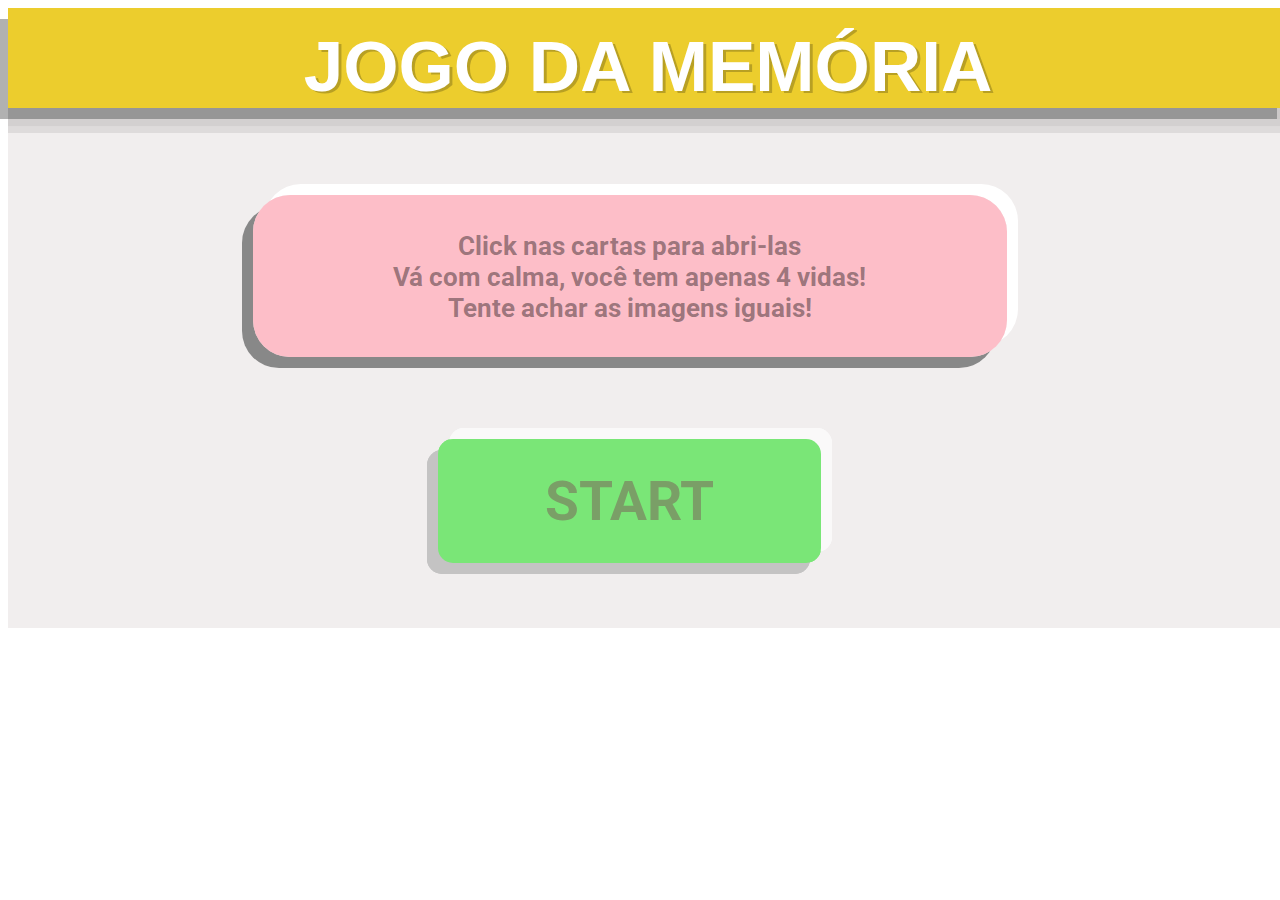
<file: index.html>
<!DOCTYPE html>
<html lang="en">
<head>
    <meta charset="UTF-8">
    <meta http-equiv="X-UA-Compatible" content="IE=edge">
    <meta name="viewport" content="width=device-width, initial-scale=1.0">
    <link rel="stylesheet" href="./css/styles-home.css">
    <link href="https://fonts.googleapis.com/css2?family=Roboto:wght@700&display=swap" rel="stylesheet">
    <title>Memory Game</title>
</head>
<body>
    <div class="home-page">
        <div class="title-home-page">
            <div class="game-name-text">
                JOGO DA MEMÓRIA 
            </div>
        </div>
        <div class="how-to-play">
            <div class="how-to-text">
                Click nas cartas para abri-las<br>
                Vá com calma, você tem apenas 4 vidas! <br>
                Tente achar as imagens iguais!
            </div>
        </div>
        <div class="start-btn">
            <button id="start" class="start-btn start-txt"><a class="start-txt" href="./html/lvl1.html">START</button></a>
        </div>
    </div> 

</body>
</html>
</file>
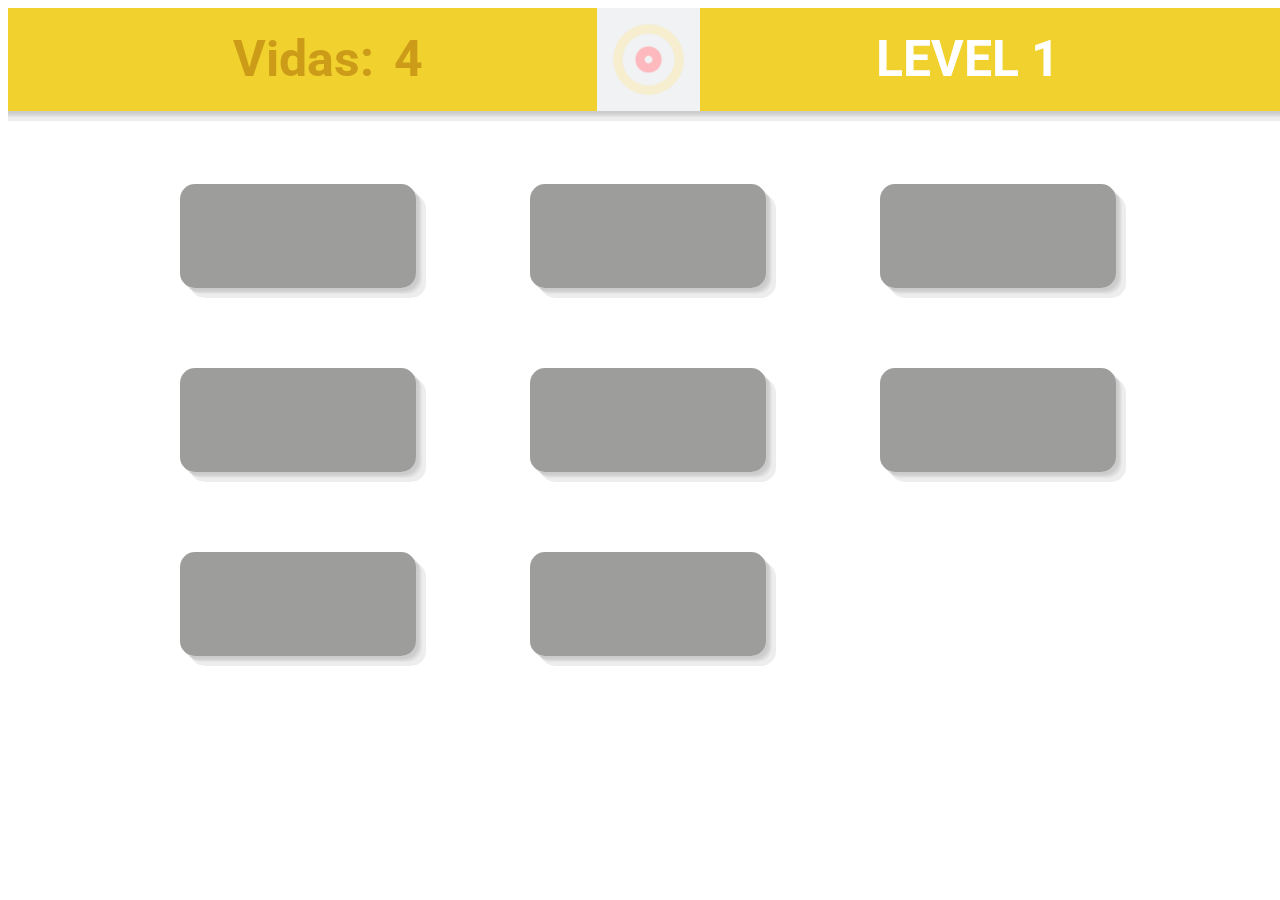
<file: html/lvl1.html>
<!DOCTYPE html>
<html lang="en">
<head>
    <meta charset="UTF-8">
    <meta http-equiv="X-UA-Compatible" content="IE=edge">
    <meta name="viewport" content="width=device-width, initial-scale=1.0">
    <link rel="stylesheet" href="../css/styles-lvl1.css">
    <link href="https://fonts.googleapis.com/css2?family=Roboto:wght@700&display=swap" rel="stylesheet">

    <title>Jogo da Memória - Level 1</title>
</head>
<body>
    <div id="lvl1" class="lvl1">
        <div class="lvl1-header">
            <div class="lvl1-lifes">
                Vidas: <span id="lifes"></span>
            </div>
            <div class="gif">
                <img  src="../img/Ripple-7.1s-224px.gif" alt="">
            </div>
            <div class="lvl1-lvl">LEVEL 1</div>
        </div>

        <div id="board" class="board">


        </div>

        <div class="loose" id="loose">
            <div class="container">
                Você perdeu... Que pena!!<br>
                Vamos tentar novamente?
            </div>
            <div class="start-txt">
                <button class="start-btn start-txt"><a class="start-txt" href="../index.html">TRY AGAIN</button></a>
            </div>
        </div>

        <div class="win" id="win">
            <div class="container how-to-text">
                PARABÉNS!! Você ganhou mais vidas! <br>
                Vamos para o próximo nível! <br>  
                Boa sorte! <br>
            </div>
            <div class="start-txt">
                <button class="start-btn start-txt next"><a class="start-txt" href="../html/lvl2.html">NEXT</button></a>
            </div>
        </div>



    </div>

    <script src="../js/lvl1.js"></script>    
       
  
</body>
</html>
</file>
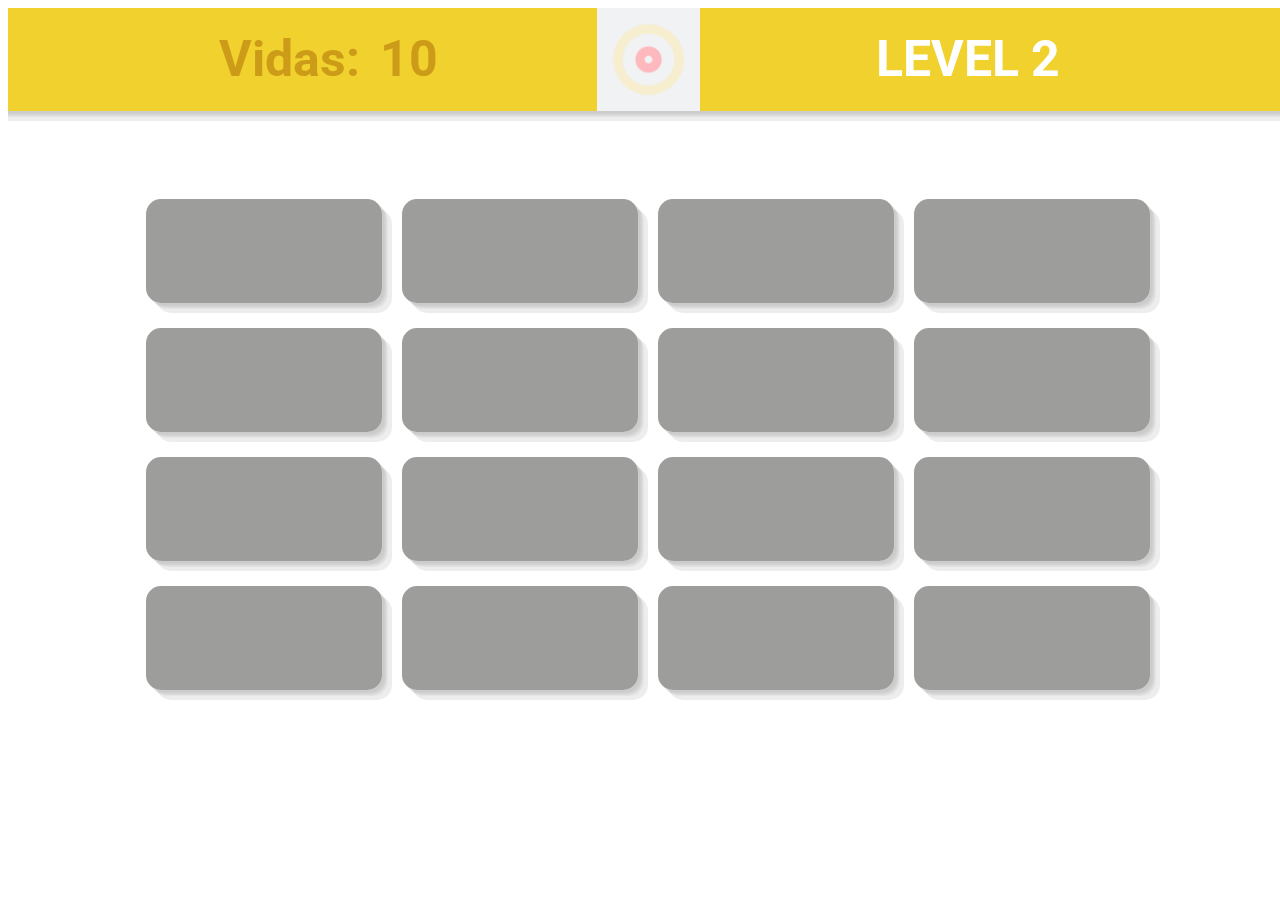
<file: html/lvl2.html>
<!DOCTYPE html>
<html lang="en">
<head>
    <meta charset="UTF-8">
    <meta http-equiv="X-UA-Compatible" content="IE=edge">
    <meta name="viewport" content="width=device-width, initial-scale=1.0">
    <link rel="stylesheet" href="../css/styles-lvl2.css">
    <link href="https://fonts.googleapis.com/css2?family=Roboto:wght@700&display=swap" rel="stylesheet">

    <title>Memory Game - Level 2</title>
</head>
<body>
    <div id="lvl1" class="lvl1">
        <div class="lvl1-header">
            <div class="lvl1-lifes">
                Vidas: <span id="lifes"></span>
            </div>
            <div class="gif">
                <img  src="../img/Ripple-7.1s-224px.gif" alt="">
            </div>
            <div class="lvl1-lvl">LEVEL 2</div>
        </div>

        <div id="board" class="board">


        </div>

        <div class="loose" id="loose">
            <div class="container">
                Poxa... as  vidas acabaram... <br>
                Sem problemas! <br>
                Vamos tentar novamente?
            </div>
            
            <div class="start-txt">
                <button class="start-btn start-txt"><a class="start-txt" href="../html/lvl2.html">TRY AGAIN</button></a>
            </div>
        </div>

        <div class="win" id="win">
            <div class="container how-to-text">
                PARABÉNS!! Você ganhou mais vidas! <br>
                Vamos para o próximo nível! <br>  
                Boa sorte! <br>
            </div>
            <div class="start-txt">
                <button class="start-btn start-txt"><a class="start-txt" href="../html/lvl3.html">NEXT!</button></a>
            </div>
            
        </div>

    </div>

    <script src="../js/lvl2.js"></script>
</body>
</html>
</file>
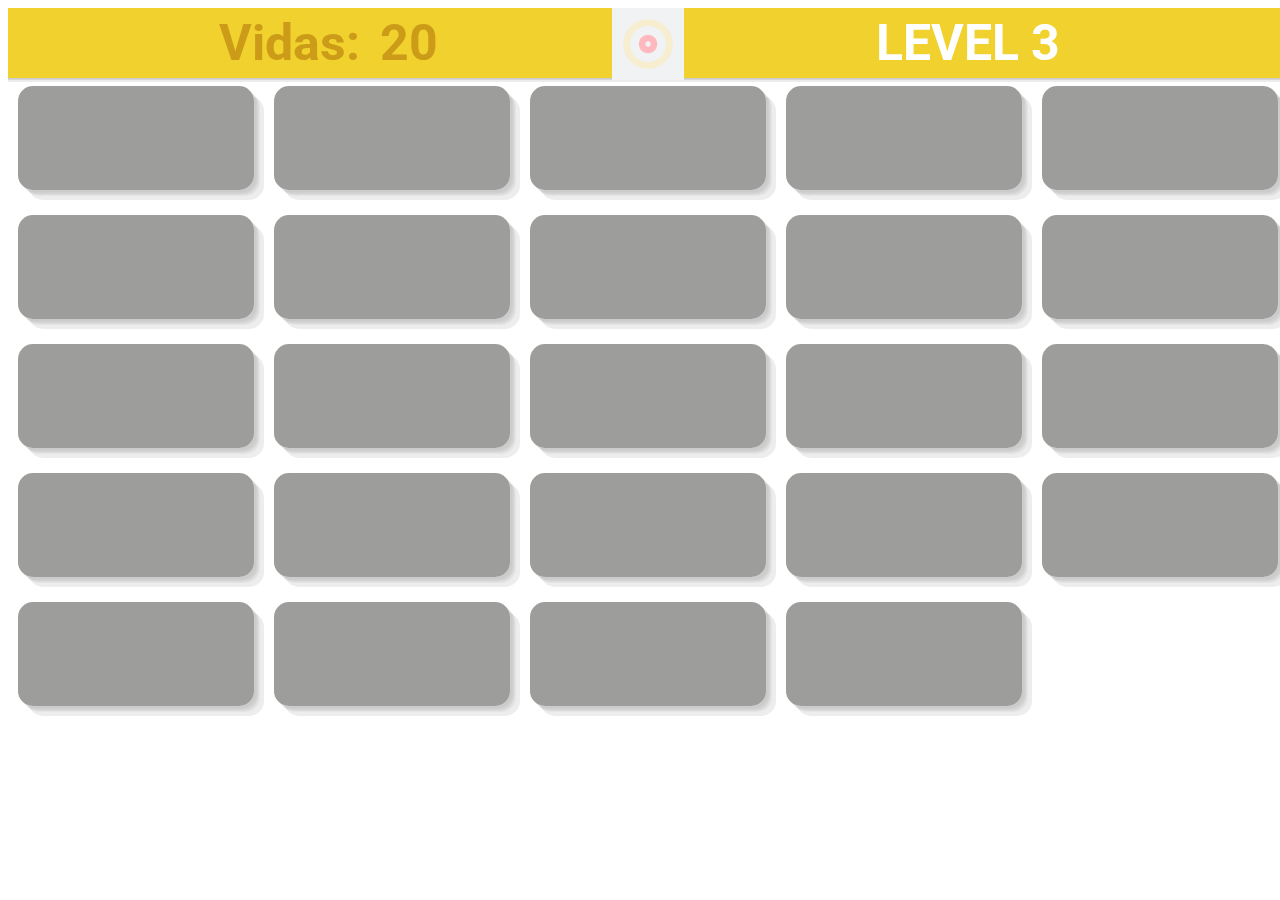
<file: html/lvl3.html>
<!DOCTYPE html>
<html lang="en">
<head>
    <meta charset="UTF-8">
    <meta http-equiv="X-UA-Compatible" content="IE=edge">
    <meta name="viewport" content="width=device-width, initial-scale=1.0">
    <link rel="stylesheet" href="../css/styles-lvl3.css">
    <link href="https://fonts.googleapis.com/css2?family=Roboto:wght@700&display=swap" rel="stylesheet">

    <title>Memory Game - Level 3</title>
</head>
<body>
    <div id="lvl1" class="lvl1">
        <div class="lvl1-header">
            <div class="lvl1-lifes">
                Vidas: <span id="lifes"></span>
            </div>
            <div class="gif">
                <img  src="../img/Ripple-7.1s-224px.gif" alt="">
            </div>
            <div class="lvl1-lvl">LEVEL 3</div>
        </div>

        <div id="board" class="board"> </div>

        <div class="loose" id="loose">
            <div class="container">
                Você chegou tão longe... que pena! <br>
                Não desista agora! <br>
                Vamos tentar de novo?
            </div>
            
            <div class="start-txt">
                <button class="start-btn start-txt"><a class="start-txt" href="../html/lvl3.html">TRY AGAIN</button></a>
            </div>
        </div>

        <div class="win" id="win">
            <div class="container how-to-text">
                PARABÉNS!! Você tem uma ótima memória. <br>
                Jogar novamente? <br>  
            </div>
            <div class="start-txt">
                <button class="start-btn start-txt"><a class="start-txt" href="../index.html">PLAY AGAIN!</button></a>
            </div>
            <div class="btn-significado">
                Quer saber o que cada glifo significa?
                <button class="start-btn start-txt"><a class="start-txt" href="../html/significado.html">SIGNIFICADOS</button></a>
            </div>
        </div>
    </div>

    <script src="../js/lvl3.js"></script>
</body>
</html>
</file>
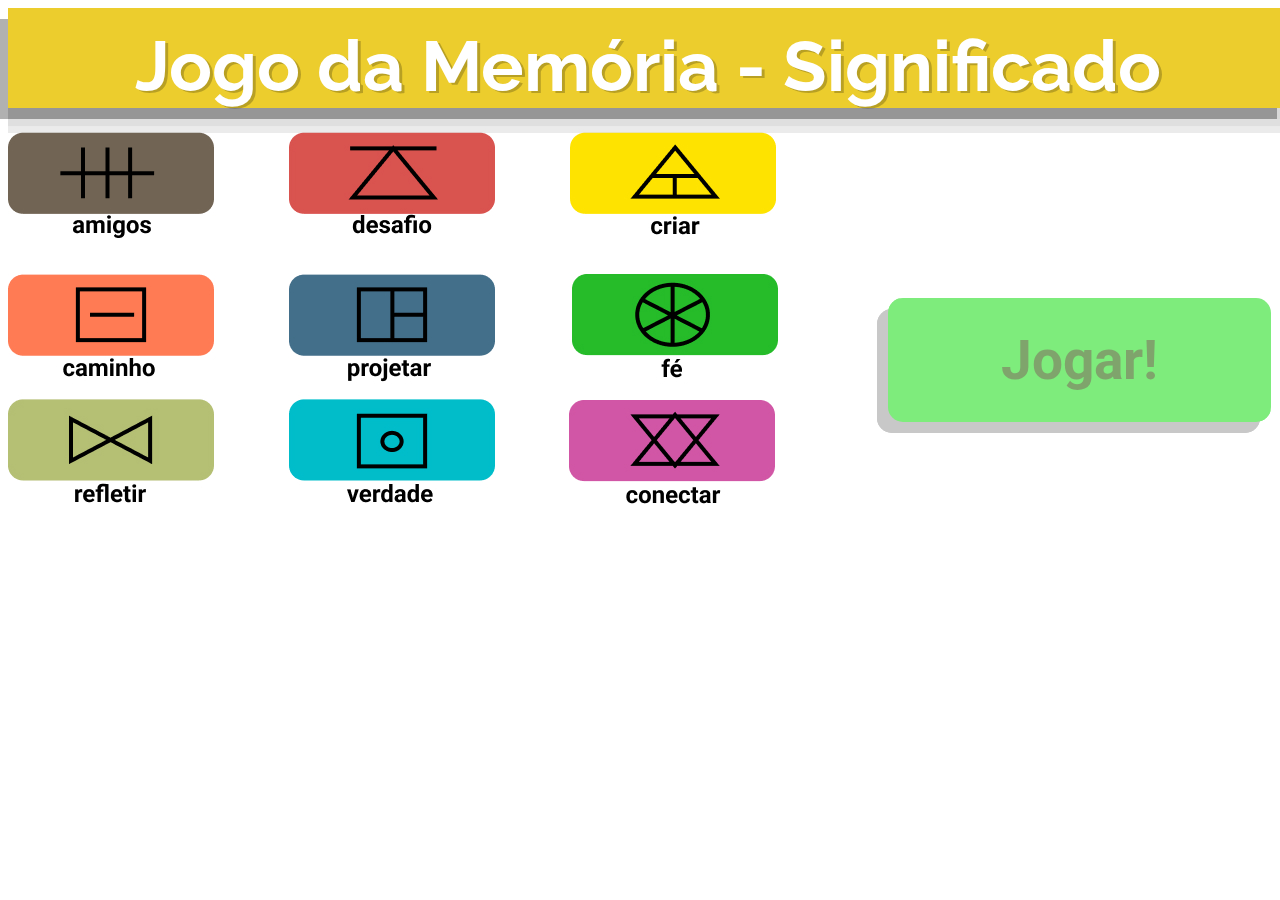
<file: html/significado.html>
<!DOCTYPE html>
<html lang="en">
<head>
    <meta charset="UTF-8">
    <meta http-equiv="X-UA-Compatible" content="IE=edge">
    <meta name="viewport" content="width=device-width, initial-scale=1.0">
    <link rel="stylesheet" href="../css/significado.css">
    <link href="https://fonts.googleapis.com/css2?family=Roboto:wght@700&display=swap" rel="stylesheet">
    <link href="https://fonts.googleapis.com/css2?family=Raleway:wght@200;700&display=swap" rel="stylesheet">
    <title>Memory Game</title>
</head>
<body>
    <div class="home-page">
        <div class="title-home-page">
            <div class="game-name-text">
                Jogo da Memória - Significado
            </div>
        </div>
        <div class="significados">
            <img class="sig" src="../img/cardssignificados.jpg" alt="">
        </div>
        <div class="start-btn">
            <button id="start" class="start-btn start-txt"><a class="start-txt" href="../html/lvl1.html">Jogar!</button></a>
        </div>
    </div> 

</body>
</html>
</file>
<file: css/styles-home.css>
.home-page {
  position: relative;
  width: 1280px;
  height: 620px;

  background: #f1eeee;
}

.title-home-page {
  position: absolute;
  width: 1280px;
  height: 100px;
  left: 0px;
  top: 0px;
  background: #eccd2d;
  box-shadow: -11px 11px 0px #b1b1b1, 11px -11px 0px #ffffff;
}

.game-name-text {
  position: absolute;
  width: 1280px;
  height: 100px;
  left: 0px;
  top: 0px;

  font-family: "Raleway", sans-serif;
  font-style: normal;
  font-weight: bold;
  font-size: 71.1111px;
  line-height: 83px;
  display: flex;
  align-items: flex-end;
  text-align: center;
  justify-content: space-around;

  color: #ffffff;
  box-shadow: 0px 11px 0px rgba(0, 0, 0, 0.032),
    0px 18.1px 0px rgba(0, 0, 0, 0.048), 0px 25px 0px rgba(0, 0, 0, 0.08);

  text-shadow: 3px 2px 0px rgba(0, 0, 0, 0.22);
}

.how-to-play {
  position: absolute;
  width: 753.76px;
  height: 162.02px;
  left: 245px;
  top: 187px;
  background: #ffffff;
  border-radius: 40px;
  border-radius: 37px;
  background: rgba(255, 182, 193, 0.863);
  box-shadow: -11px 11px 0px #888888, 11px -11px 0px #ffffff;
  opacity: 1;
  transition: 0.3s;
}

.how-to-text {
  width: 753.76px;
  height: 162.02px;
  left: 245px;
  top: 252px;
  font-family: "Roboto", sans-serif;
  font-style: normal;
  font-weight: bold;
  font-size: 26.4167px;
  line-height: 31px;
  display: flex;
  align-items: center;
  text-align: center;
  justify-content: space-around;
  color: rgba(0, 0, 0, 0.4);
  border-radius: 40px;
}

.start-btn {
  position: absolute;
  width: 383px;
  height: 123.77px;
  left: 430px;
  top: 431px;
  border: none;

  background: #48e445;

  border-radius: 15px;
  box-shadow: -11px 11px 0px #b1b1b1, 11px -11px 0px #ffffff;
  opacity: 0.7;
}

.start-btn:hover {
  opacity: 1;
}

.start-txt {
  position: absolute;
  width: 383px;
  height: 124px;
  left: 0px;
  top: 0px;

  font-family: Roboto;
  font-style: normal;
  font-weight: bold;
  font-size: 55.009px;
  line-height: 64px;
  display: flex;
  align-items: center;
  text-align: center;
  justify-content: center;
  text-decoration: none;
  color: #497e2f;
  border-color: white;

  opacity: 1;
  transition: 0.3s;
}

.start-txt:hover {
  opacity: 1;
  color: white;
}

.how-to-play:hover {
  opacity: 0.5;
  background-color: red;
}

.how-to-text:hover {
  color: white;
}
</file>
<file: css/styles-lvl1.css>
body {
  width: 1280px;
  height: 717px;
}

html {
  width: 1280px;
  height: 717px;
}
.lvl1 {
  position: relative;
  width: 1280px;
  height: 720px;

  background: #ffffff;
}

.lvl1-header {
  position: absolute;
  width: 1280px;
  height: 103px;
  left: 0px;
  top: 0px;

  background: #f0d12d;
  box-shadow: 0px 2.3px 0px rgba(0, 0, 0, 0.022),
    0px 3.4px 0px rgba(0, 0, 0, 0.031), 0px 4.4px 0px rgba(0, 0, 0, 0.039),
    0px 5.8px 0px rgba(0, 0, 0, 0.048), 0px 10px 0px rgba(0, 0, 0, 0.07);
}

.lvl1-lifes {
  position: absolute;
  width: 640px;
  height: 103px;
  left: 0px;
  top: 0px;
  font-family: Roboto;
  font-style: normal;
  font-weight: bold;
  font-size: 50px;
  line-height: 59px;
  display: flex;
  align-items: center;
  justify-content: center;
  color: #cc9c19;

  color: #cc9c19;
}

.lvl1-lvl {
  position: absolute;
  width: 640px;
  height: 103px;
  left: 640px;
  top: 0px;
  font-family: Roboto;
  font-style: normal;
  font-weight: bold;
  font-size: 50px;
  line-height: 59px;
  display: flex;
  align-items: center;
  text-align: center;
  color: #ffffff;
  justify-content: space-evenly;

  color: #ffffff;
}

.board {
  position: absolute;
  width: 1280px;
  height: 617px;
  left: calc(50% - 1280px / 2);
  top: calc(50% - 617px / 2 + 51.5px);
  display: grid;
  grid-template-columns: 236px 236px 236px;
  grid-template-rows: 104px 104px 104px;
  row-gap: 80px;
  column-gap: 114px;
  justify-content: center;
  align-content: center;
  color: #ffffff;
}

.loose {
  position: absolute;
  width: 717px;
  height: 356px;
  left: 281px;
  top: 182px;
  font-family: Roboto;
  font-style: normal;
  font-weight: bold;
  font-size: 50px;
  line-height: 59px;
  display: none;
  align-items: center;
  text-align: center;
  color: #6d6d6d;
  justify-content: space-around;
  flex-direction: column;
  justify-items: center;
}

.start-btn {
  position: relative;
  width: 383px;
  height: 123.77px;
  left: 448px;
  top: 493px;
  border: none;

  background: #48e445;

  border-radius: 15px;
  box-shadow: -11px 11px 0px #b1b1b1, 11px -11px 0px #ffffff;
  opacity: 0.7;
}
.start-btn:hover {
  opacity: 1;
}

.start-txt {
  width: 375px;
  height: 124px;
  left: 0px;
  top: 0px;

  font-family: Roboto;
  font-style: normal;
  font-weight: bold;
  font-size: 55.009px;
  line-height: 64px;
  display: flex;
  align-items: center;
  text-align: center;
  justify-content: center;
  text-decoration: none;
  color: #497e2f;

  border-radius: 15px;
}

.win {
  position: absolute;
  width: 717px;
  height: 356px;
  left: 290px;
  top: 182px;
  font-family: Roboto;
  font-style: normal;
  font-weight: bold;
  font-size: 40px;
  line-height: 59px;
  display: none;
  align-items: center;
  text-align: center;
  color: #6d6d6d;
  flex-direction: column;
  justify-content: space-between;
  justify-items: center;
}

.card-show {
  visibility: visible;
  display: grid;
}
.card-no-show {
  display: none;
}

.back-card {
  display: grid;
  opacity: 0.5;
  transition: 0.3s;
}

.matched {
  display: none;
}

#board > div {
  border-radius: 15px;
  box-shadow: 2.3px 2.3px 0px rgba(0, 0, 0, 0.022),
    3.4px 3.4px 0px rgba(0, 0, 0, 0.031), 4.4px 4.4px 0px rgba(0, 0, 0, 0.039),
    5.8px 5.8px 0px rgba(0, 0, 0, 0.048), 10px 10px 0px rgba(0, 0, 0, 0.07);
}

.gif {
  display: flex;
  flex-direction: row;
  justify-content: center;
  align-content: center;

  height: 103px;
}

.back-card:hover {
  opacity: 1;
}

#lifes {
  margin-left: 20px;
}

.container {
  box-shadow: 14.1px 11.5px 0px rgba(0, 0, 0, 0.032),
    23.2px 18.8px 0px rgba(0, 0, 0, 0.048), 32px 26px 0px rgba(0, 0, 0, 0.08);
  background-color: rgb(206, 206, 206);
  border-radius: 20px;
  padding: 9px;
}
</file>
<file: css/styles-lvl2.css>
body {
  width: 1280px;
  height: 617px;
}

html {
  width: 1280px;
  height: 617px;
}
.lvl1 {
  position: relative;
  width: 1280px;
  height: 720px;

  background: #ffffff;
}

.lvl1-header {
  position: absolute;
  width: 1280px;
  height: 103px;
  left: 0px;
  top: 0px;

  background: #f0d12d;
  box-shadow: 0px 2.3px 0px rgba(0, 0, 0, 0.022),
    0px 3.4px 0px rgba(0, 0, 0, 0.031), 0px 4.4px 0px rgba(0, 0, 0, 0.039),
    0px 5.8px 0px rgba(0, 0, 0, 0.048), 0px 10px 0px rgba(0, 0, 0, 0.07);
}

.lvl1-lifes {
  position: absolute;
  width: 640px;
  height: 103px;
  left: 0px;
  top: 0px;
  font-family: Roboto;
  font-style: normal;
  font-weight: bold;
  font-size: 50px;
  line-height: 59px;
  display: flex;
  align-items: center;
  justify-content: center;
  color: #cc9c19;

  color: #cc9c19;
}

.lvl1-lvl {
  position: absolute;
  width: 640px;
  height: 103px;
  left: 640px;
  top: 0px;
  font-family: Roboto;
  font-style: normal;
  font-weight: bold;
  font-size: 50px;
  line-height: 59px;
  display: flex;
  align-items: center;
  text-align: center;
  color: #ffffff;
  justify-content: space-evenly;

  color: #ffffff;
}

.board {
  position: absolute;
  width: 1280px;
  height: 617px;
  left: calc(50% - 1280px / 2);
  top: calc(50% - 617px / 2 + 51.5px);
  display: grid;
  grid-template-columns: 236px 236px 236px 236px;
  grid-template-rows: 104px 104px 104px 104px;
  row-gap: 25px;
  column-gap: 20px;
  justify-content: center;
  align-content: center;
  color: #ffffff;
  margin-top: 25px;
}

.loose {
  position: absolute;
  width: 717px;
  height: 430px;
  left: 281px;
  top: 182px;
  font-family: Roboto;
  font-style: normal;
  font-weight: bold;
  font-size: 50px;
  line-height: 59px;
  display: none;
  align-items: center;
  text-align: center;
  color: #000000;
  justify-content: space-around;
  flex-direction: column;
  justify-items: center;
}

.start-btn {
  position: relative;
  width: 383px;
  height: 123.77px;
  left: 448px;
  top: 493px;
  border: none;

  background: #48e445;
  border-radius: 30.9425px;
  box-shadow: -11px 11px 0px #b1b1b1, 11px -11px 0px #ffffff;
  opacity: 0.7;
}
.start-btn:hover {
  opacity: 1;
}
.start-txt {
  width: 383px;
  height: 124px;
  left: 0px;
  top: 0px;

  font-family: Roboto;
  font-style: normal;
  font-weight: bold;
  font-size: 55.009px;
  line-height: 64px;
  display: flex;
  align-items: center;
  text-align: center;
  justify-content: center;
  text-decoration: none;
  color: #497e2f;
  border-radius: 15px;
}

.win {
  position: absolute;
  width: 717px;
  height: 424px;
  left: 290px;
  top: 158px;
  font-family: Roboto;
  font-style: normal;
  font-weight: bold;
  font-size: 40px;
  line-height: 59px;
  display: none;
  align-items: center;
  text-align: center;
  color: #6d6d6d;
  flex-direction: column;
  justify-content: space-between;
  justify-items: center;
}

.card-show {
  visibility: visible;
  display: grid;
}
.card-no-show {
  display: none;
}

.back-card {
  display: grid;
  opacity: 0.5;
  transition: 0.3s;
}

.matched {
  display: none;
}

#board > div {
  border-radius: 15px;
  box-shadow: 2.3px 2.3px 0px rgba(0, 0, 0, 0.022),
    3.4px 3.4px 0px rgba(0, 0, 0, 0.031), 4.4px 4.4px 0px rgba(0, 0, 0, 0.039),
    5.8px 5.8px 0px rgba(0, 0, 0, 0.048), 10px 10px 0px rgba(0, 0, 0, 0.07);
}

.gif {
  display: flex;
  flex-direction: row;
  justify-content: center;
  align-content: center;

  height: 103px;
}

.back-card:hover {
  opacity: 1;
}

#lifes {
  margin-left: 20px;
}

.container {
  box-shadow: 14.1px 11.5px 0px rgba(0, 0, 0, 0.032),
    23.2px 18.8px 0px rgba(0, 0, 0, 0.048), 32px 26px 0px rgba(0, 0, 0, 0.08);
  background-color: rgb(206, 206, 206);

  border-radius: 20px;
  padding: 15px;
}
</file>
<file: css/styles-lvl3.css>
body {
  width: 1280px;
  height: 617px;
}

html {
  width: 1280px;
  height: 716px;
}
.lvl1 {
  position: relative;
  width: 1280px;
  height: 720px;

  background: #ffffff;
}

.lvl1-header {
  position: absolute;
  width: 1280px;
  height: 70px;
  left: 0px;
  top: 0px;

  background: #f0d12d;
  box-shadow: 0px 0.9px 0px rgba(0, 0, 0, 0.022),
    0px 1.4px 0px rgba(0, 0, 0, 0.031), 0px 1.8px 0px rgba(0, 0, 0, 0.039),
    0px 2.3px 0px rgba(0, 0, 0, 0.048), 0px 4px 0px rgba(0, 0, 0, 0.07);
}

.lvl1-lifes {
  position: absolute;
  width: 640px;
  height: 70px;
  left: 0px;
  top: 0px;
  font-family: Roboto;
  font-style: normal;
  font-weight: bold;
  font-size: 50px;
  line-height: 59px;
  display: flex;
  align-items: center;
  justify-content: center;
  color: #cc9c19;

  color: #cc9c19;
}

.lvl1-lvl {
  position: absolute;
  width: 640px;
  height: 70px;
  left: 640px;
  top: 0px;
  font-family: Roboto;
  font-style: normal;
  font-weight: bold;
  font-size: 50px;
  line-height: 59px;
  display: flex;
  align-items: center;
  text-align: center;
  color: #ffffff;
  justify-content: space-evenly;

  color: #ffffff;
}

.board {
  position: absolute;
  width: 1280px;
  height: 617px;
  left: calc(50% - 1280px / 2);
  top: calc(50% - 665px / 2 + 51.5px);
  display: grid;
  grid-template-columns: 236px 236px 236px 236px 236px;
  grid-template-rows: 104px 104px 104px 104px 104px;
  row-gap: 25px;
  column-gap: 20px;
  justify-content: center;
  align-content: center;
  color: #ffffff;
}

.loose {
  position: absolute;
  width: 717px;
  height: 430;
  left: 281px;
  top: 182px;
  font-family: Roboto;
  font-style: normal;
  font-weight: bold;
  font-size: 50px;
  line-height: 59px;
  display: none;
  align-items: center;
  text-align: center;
  color: #000000;
  justify-content: space-around;
  flex-direction: column;
  justify-items: center;
}

.start-btn {
  position: relative;
  width: 383px;
  height: 123.77px;
  left: 448px;
  top: 493px;
  border: none;

  background: #48e445;
  border-radius: 30.9425px;
  box-shadow: -11px 11px 0px #b1b1b1, 11px -11px 0px #ffffff;
  opacity: 0.7;
}
.start-btn:hover {
  opacity: 1;
}
.start-txt {
  width: 383px;
  height: 124px;
  left: 0px;
  top: 0px;

  font-family: Roboto;
  font-style: normal;
  font-weight: bold;
  font-size: 55.009px;
  line-height: 64px;
  display: flex;
  align-items: center;
  text-align: center;
  justify-content: center;
  text-decoration: none;
  color: #497e2f;
  border-radius: 15px;
}

.win {
  position: absolute;
  width: 734px;
  height: 625px;
  left: 290px;
  top: 99px;
  font-family: Roboto;
  font-style: normal;
  font-weight: bold;
  font-size: 40px;
  line-height: 59px;
  display: none;
  align-items: center;
  text-align: center;
  color: #6d6d6d;
  flex-direction: column;
  justify-content: space-between;
  justify-items: center;
}

.card-show {
  visibility: visible;
  display: grid;
}
.card-no-show {
  display: none;
}

.back-card {
  display: grid;
  opacity: 0.5;
  transition: 0.3s;
}

.matched {
  display: none;
}

#board > div {
  border-radius: 15px;
  box-shadow: 2.3px 2.3px 0px rgba(0, 0, 0, 0.022),
    3.4px 3.4px 0px rgba(0, 0, 0, 0.031), 4.4px 4.4px 0px rgba(0, 0, 0, 0.039),
    5.8px 5.8px 0px rgba(0, 0, 0, 0.048), 10px 10px 0px rgba(0, 0, 0, 0.07);
}

.gif {
  display: flex;
  flex-direction: row;
  justify-content: center;
  align-content: center;

  height: 72px;
}

.back-card:hover {
  opacity: 1;
}

#lifes {
  margin-left: 20px;
}

.btn-significado {
  display: flex;
  flex-direction: column;
  align-items: center;
}

.container {
  box-shadow: 14.1px 11.5px 0px rgba(0, 0, 0, 0.032),
    23.2px 18.8px 0px rgba(0, 0, 0, 0.048), 32px 26px 0px rgba(0, 0, 0, 0.08);

  background-color: rgb(206, 206, 206);
  border-radius: 20px;
  padding: 9px;
}
</file>
<file: css/significado.css>
.home-page {
    position: relative;
    width: 1280px;
    height: 620px;
  
    background: white;
  }
  
  .title-home-page {
    position: absolute;
    width: 1280px;
    height: 100px;
    left: 0px;
    top: 0px;
    background: #eccd2d;
    box-shadow: -11px 11px 0px #b1b1b1, 11px -11px 0px #ffffff;
  }
  
  .game-name-text {
    position: absolute;
    width: 1280px;
    height: 100px;
    left: 0px;
    top: 0px;
  
    font-family: "Raleway", sans-serif;
    font-style: normal;
    font-weight: bold;
    font-size: 71.1111px;
    line-height: 83px;
    display: flex;
    align-items: flex-end;
    text-align: center;
    justify-content: space-around;
  
    color: #ffffff;
    box-shadow: 0px 11px 0px rgba(0, 0, 0, 0.032),
      0px 18.1px 0px rgba(0, 0, 0, 0.048), 0px 25px 0px rgba(0, 0, 0, 0.08);
  
    text-shadow: 3px 2px 0px rgba(0, 0, 0, 0.22);
  }
  
  .how-to-play {
    position: absolute;
    width: 753.76px;
    height: 162.02px;
    left: 245px;
    top: 187px;
    background: #ffffff;
    border-radius: 40px;
    border-radius: 37px;
    background: rgba(255, 182, 193, 0.863);
    box-shadow: -11px 11px 0px #888888, 11px -11px 0px #ffffff;
    opacity: 1;
    transition: 0.3s;
  }
  
  .how-to-text {
    width: 753.76px;
    height: 162.02px;
    left: 245px;
    top: 252px;
    font-family: "Roboto", sans-serif;
    font-style: normal;
    font-weight: bold;
    font-size: 26.4167px;
    line-height: 31px;
    display: flex;
    align-items: center;
    text-align: center;
    justify-content: space-around;
    color: rgba(0, 0, 0, 0.4);
    border-radius: 40px;
  }
  
  .start-btn {
    position: absolute;
    width: 383px;
    height: 123.77px;
    left: 880px;
    top: 290px;
    border: none;
  
    background: #48e445;
  
    border-radius: 15px;
    box-shadow: -11px 11px 0px #b1b1b1, 11px -11px 0px #ffffff;
    opacity: 0.7;
  }
  
  .start-btn:hover {
    opacity: 1;
  }
  
  .start-txt {
    position: absolute;
    width: 383px;
    height: 124px;
    left: 0px;
    top: 0px;
  
    font-family: Roboto;
    font-style: normal;
    font-weight: bold;
    font-size: 55.009px;
    line-height: 64px;
    display: flex;
    align-items: center;
    text-align: center;
    justify-content: center;
    text-decoration: none;
    color: #497e2f;
    border-color: white;
  
    opacity: 1;
    transition: 0.3s;
  }
  
  .start-txt:hover {
    opacity: 1;
    color: white;
  }
  
  .how-to-play:hover {
    opacity: 0.5;
    background-color: red;
  }
  
  .how-to-text:hover {
    color: white;
  }
  
  .sig {
      display: flex;
  }
</file>
